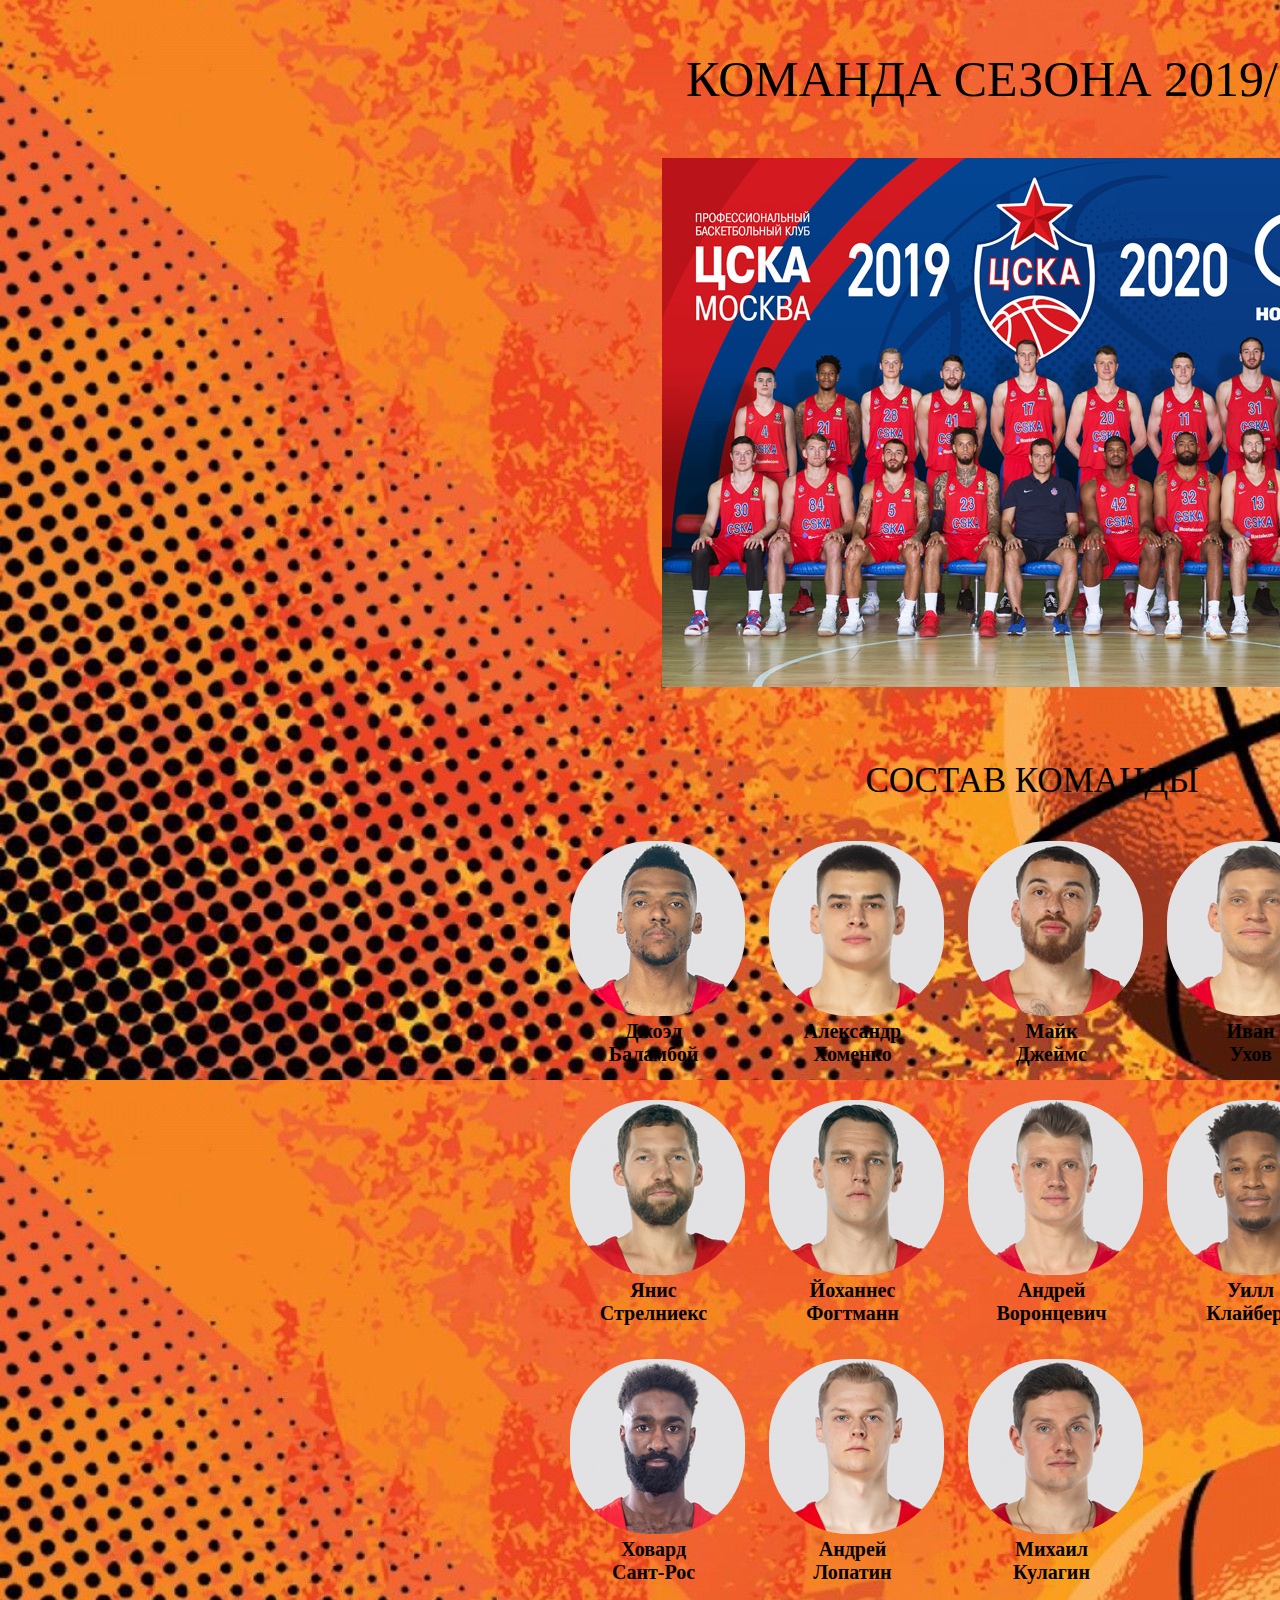
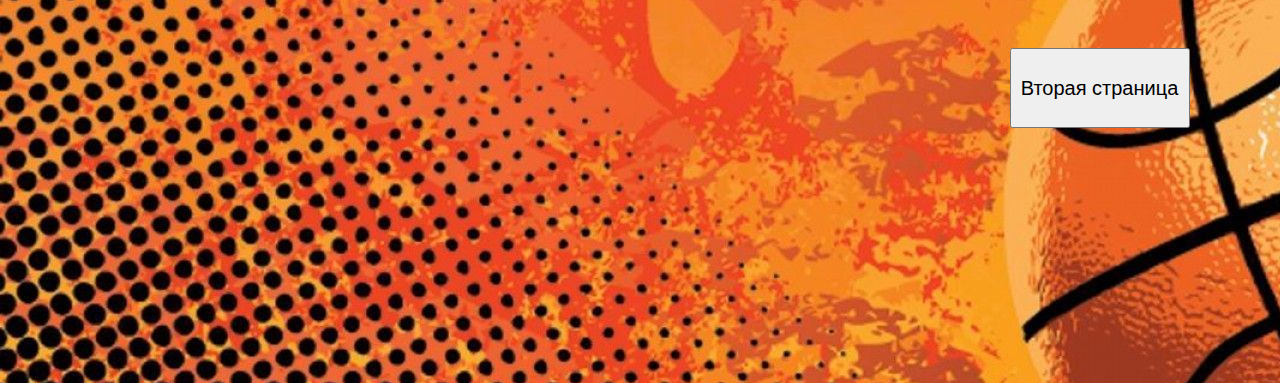
<file: index.html>
﻿<!DOCTYPE html>
<html lang="en">
<head>
    <meta charset="UTF-8">
    <meta name="viewport" content="width=device-width, initial-scale=1.0">
    <meta http-equiv="X-UA-Compatible" content="ie=edge">
    <link rel="stylesheet" href="css/main.css">
    <title>ЦСКА</title>
</head>
<body>	
    <div class="container-header">
        <p class="header">
            Команда сезона 2019/2020
        </p>
	<img src="image/team.jpg" alt="">
    </div>

 <p class="leader">Состав команды</p>

<div class="container-1">
        <!--Лидеры по результативности!!!!!!!!!!-->


        <div class="align">
            <a href="https://cskabasket.com/team/?player=6830&team=main&season=82" class="link_in_pictures">
                <img src="image/number-3.png" alt="">
                <div class="container-bottom">
                    <div> <span id="name">Джоэл </br>Баламбой</span>
                    </div>
                </div>
            </a>
        </div>
<div class="align">
            <a href="https://cskabasket.com/team/?player=4769&team=main&season=82" class="link_in_pictures">
                <img src="image/number-4.png" alt="">
                <div class="container-bottom">
                    <div> <span id="name">Александр </br>Хоменко</span>
                    </div>
                </div>
            </a>
        </div>

        <div class="align">
            <a href="https://cskabasket.com/team/?player=5118&team=main&season=82" class="link_in_pictures">
                <img src="image/number-5.png" alt="">
                <div class="container-bottom">
                    <div> <span id="name">Майк </br>Джеймс</span>
                    </div>
                </div>
            </a>
        </div>

        <div class="align">
            <a href="https://cskabasket.com/team/?player=4070&team=main&season=82" class="link_in_pictures">
                <img src="image/number-7.png" alt="">
                <div class="container-bottom">
                    <div> <span id="name">Иван </br>Ухов</span>
                    </div>
                </div>
            </a>
        </div>


        <div class="align">
            <a href="https://cskabasket.com/team/?player=1727&team=main&season=82" class="link_in_pictures">
                <img src="image/number-11.jpg" alt="">
                <div class="container-bottom">
                    <div> <span id="name">Семен </br>Антонов </span>
                    </div>
                </div>
            </a>
        </div>


        <div class="align">
            <a href="https://cskabasket.com/team/?player=3040&team=main&season=82" class="link_in_pictures">
                <img src="image/number-13.png" alt="">
                <div class="container-bottom">
                    <div> <span id="name">Янис </br>Стрелниекс </span>
                    </div>
                </div>
            </a>
        </div>


        <div class="align">
            <a href="https://cskabasket.com/team/?player=6149&team=main&season=82" class="link_in_pictures">
                <img src="image/number-17.png" alt="">
                <div class="container-bottom">
                    <div> <span id="name">Йоханнес </br>Фогтманн </span>
                    </div>
                </div>
            </a>
        </div>


        <div class="align">
            <a href="https://cskabasket.com/team/?player=813&team=main&season=82" class="link_in_pictures">
                <img src="image/number-20.png" alt="">
                <div class="container-bottom">
                    <div> <span id="name">Андрей </br>Воронцевич </span>
                    </div>
                </div>
            </a>
        </div>

        <div class="align">
            <a href="https://cskabasket.com/team/?player=6139&team=main&season=82" class="link_in_pictures">
                <img src="image/number-21.png" alt="">
                <div class="container-bottom">
                    <div> <span id="name">Уилл </br>Клайберн </span>
                    </div>
                </div>
            </a>
        </div>


        <div class="align">
            <a href="https://cskabasket.com/team/?player=4281&team=main&season=82" class="link_in_pictures">
                <img src="image/number-23.png" alt="">
                <div class="container-bottom">
                    <div> <span id="name">Дэниэл </br>Хэкетт</span>
                    </div>
                </div>
            </a>
        </div>


        <div class="align">
            <a href="https://cskabasket.com/team/?player=5443&team=main&season=82" class="link_in_pictures">
                <img src="image/number-26.png" alt="">
                <div class="container-bottom">
                    <div> <span id="name">Ховард </br>Сант-Рос</span>
                    </div>
                </div>
            </a>
        </div>


        <div class="align">
            <a href="https://cskabasket.com/team/?player=4709&team=main&season=82" class="link_in_pictures">
                <img src="image/number-28.png" alt="">
                <div class="container-bottom">
                    <div> <span id="name">Андрей </br>Лопатин</span>
                    </div>
                </div>
            </a>
        </div>


        <div class="align">
            <a href="https://cskabasket.com/team/?player=2406&team=main&season=82" class="link_in_pictures">
                <img src="image/number-30.png" alt="">
                <div class="container-bottom">
                    <div> <span id="name">Михаил </br>Кулагин</span>
                    </div>
                </div>
            </a>
        </div>
	<div class = "button">
   		<input value="Вторая страница" type="button" style="width:180px;height:80px;font-size:20px" onclick="location.href='sayt2/index.html'" />	
	</div>
    </div>
</body>
</html>
</file>
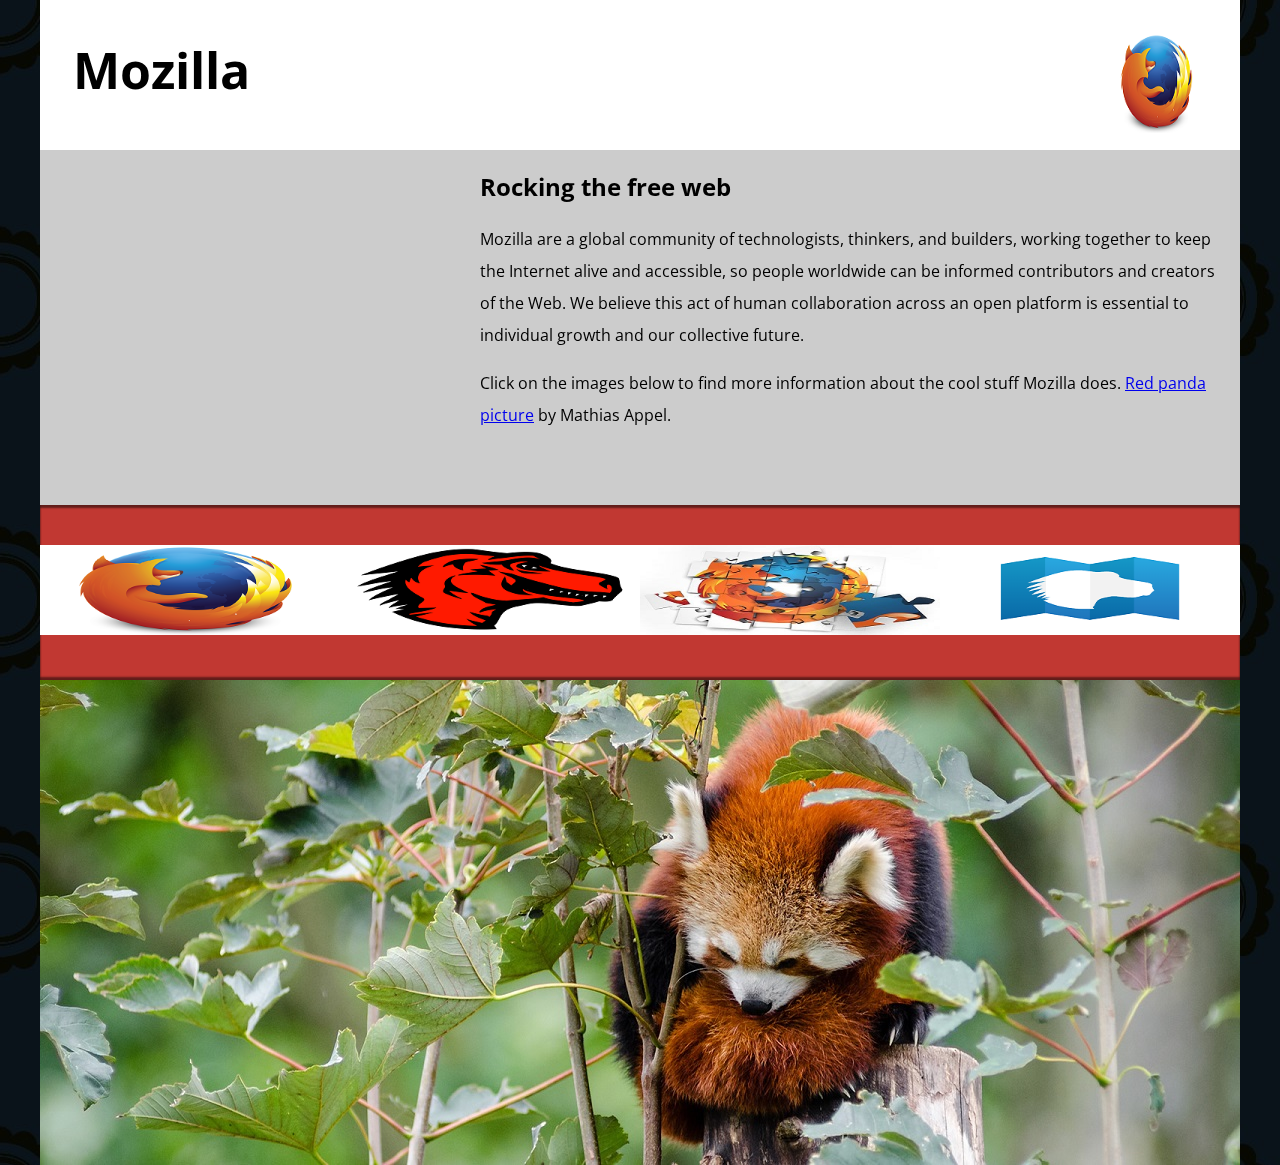
<file: sayt2/index.html>
<!DOCTYPE html>
<html>
  <head>
    <meta charset="utf-8">
    <meta name="viewport" content="width=device-width">
    <title>Mozilla splash page</title>
    <link href='https://fonts.googleapis.com/css?family=Open+Sans:400,700' rel='stylesheet' type='text/css'>
    <style>
      /* header and body setup */

      html {
        font-family: 'Open Sans', sans-serif;
        background: url(pattern.jpg);
      }

      body {
        width: 100%;
        max-width: 1200px;
        margin: 0 auto;
        background-color: white;
        position: relative;
      }

      /* Header styling */

      header {
        height: 150px;
      }

      header img {
        width: 100px;
        position: absolute;
        right: 32.5px;
        top: 32.5px;
      }

      h1 {
        font-size: 50px;
        line-height: 140px;
        margin: 0 0 0 32.5px;
      }

      /* main section and video styling */

      main {
        background: #ccc;
      }

      article {
        padding: 20px;
      }

      h2 {
        margin-top: 0;
      }

      p {
        line-height: 2;
      }

      iframe {
        float: left;
        margin: 0 20px 20px 0;
        max-width: 100%;
      }

      /* further info links */

      .further-info {
        clear: left;
        padding: 40px 0;
        background: #c13832;
        box-shadow: inset 0 3px 2px rgba(0,0,0,0.5),
                    inset 0 -3px 2px rgba(0,0,0,0.5);
      }

      .further-info a {
        width: 25%;
        display: block;
        float: left;
      }

      .further-info img {
        max-width: 100%;
      }

      .clearfix {
        clear: both;
      }

      /* Red panda image */

      .red-panda img {
        display: block;
        max-width: 100%;
      }
    </style>
  </head>
  <body>
    <header>
      <h1>Mozilla</h1>
      <img src="logo120.png">
    </header>

    <main>
      <article>
        <iframe width="400" height="315" src="https://www.youtube.com/embed/ojcNcvb1olg"
        frameborder="0" allow="accelerometer; autoplay; encrypted-media; gyroscope; picture-in-picture"
        allowfullscreen></iframe>

        <h2>Rocking the free web</h2>

        <p>Mozilla are a global community of technologists, thinkers, and builders, working together to keep the Internet alive and accessible, so people worldwide can be informed contributors and creators of the Web. We believe this act of human collaboration across an open platform is essential to individual growth and our collective future.</p>

        <p>Click on the images below to find more information about the cool stuff Mozilla does. <a href="https://www.flickr.com/photos/mathiasappel/21675551065/">Red panda picture</a> by Mathias Appel.</p>
      </article>

      <div class="further-info">
        <a href="https://www.mozilla.org/en-US/firefox/new/">
          <img src="logo400.png"
          alt="Логотип FireFox"
          srcset="logo400.png, logo120.png"
          sizes="(max-width: 480px) 120px">
        </a>
        <a href="https://www.mozilla.org/">
          <img src="dino400.png"
          alt="Голова динозавра"
          srcset="dino400.png, dino120.png"
          sizes="(max-width: 480px) 120px">
        </a>
        <a href="https://addons.mozilla.org/">
          <img src="addons400.jpg"
          alt="Мазайка FireFox"
          srcset="addons400.jpg, addons120.png"
          sizes="(max-width: 480px) 120px">
        </a>
        <a href="https://developer.mozilla.org/en-US/">
          <img src="mdn400.png"
          alt="Mdn динозавр"
          srcset="mdn400.png, mdn120.png"
          sizes="(max-width: 480px) 120px">
        </a>
        <div class="clearfix"></div>
      </div>

      <div class="red-panda">
        <img src="fox1200.jpg"
        alt="Красная лиса"
        srcset="fox1200.jpg, fox600.jpg"
        sizes="(max-width: 600px) 600px">
      </div>

    </main>
  </body>
</html>
</file>
<file: css/main.css>
body { 
width:2048px;
height:1925px;
background-image: url(img/number-1.jpg);
font-family:Verdana;
}

.container-header {
    width: auto;
    height: auto;
    text-align: center;
}

.header {
    font-size: 50px;
    text-transform: uppercase;
}

.leader {
    font-size: 35px;
    text-align: center;
    margin: 70px 10px 20px;
    text-transform: uppercase;
}

.container-1 {
    width: 1000px;
    height: 1150px;
    margin: 0 auto;
    padding-left: 55px;
}

.link_in_pictures {
    text-decoration: none;
}

#name {
    font-weight: bold;
    font-size: 20px;
}

.container-bottom {
    width: 168px;
    height: 40px;
    text-align: center;
    color: black;
}

.align {
    display: inline-block;
    margin: 20px 10px;
}

.top {
    margin: 20px auto;
    text-align: center;
    font-size: 20px;
}
.align img{
border-radius:80px;
}
.button {
border-bottom-width: 10px;
padding: 50px ;
margin-left: 400px;

}
</file>
